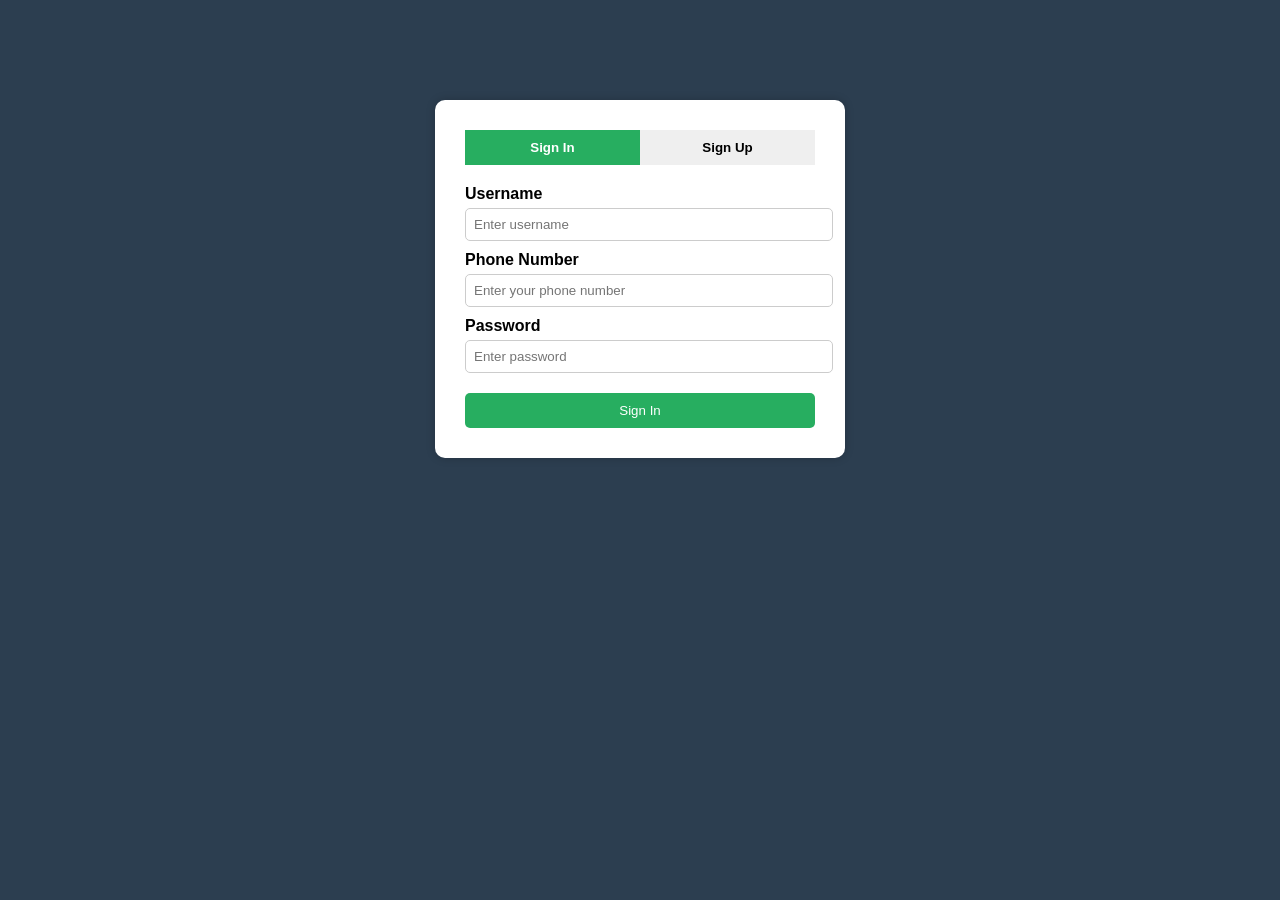
<file: login.html>
<!DOCTYPE html>
<html lang="en">
<head>
  <meta charset="UTF-8">
  <title>Login / Sign Up</title>
  <link rel="stylesheet" href="style.css">
</head>
<body>
  <div class="login-container">
    <div class="tab">
      <button id="signin-tab" class="active">Sign In</button>
      <button id="signup-tab">Sign Up</button>
    </div>

    <!-- Sign In Form -->
    <form id="signin-form" class="login-form">
      <label>Username</label>
      <input type="text" placeholder="Enter username">

      <label>Phone Number</label>
      <input type="text" placeholder="Enter your phone number">

      <label>Password</label>
      <input type="password" placeholder="Enter password">

      <button type="submit" class="signin-btn">Sign In</button>
    </form>

    <!-- Sign Up Form -->
    <form id="signup-form" class="login-form hidden">
      <label>Username</label>
      <input type="text" placeholder="Choose a username">

      <label>Phone Number</label>
      <input type="text" placeholder="Enter your phone number">

      <label>Password</label>
      <input type="password" placeholder="Create a password">

      <button type="submit" class="signin-btn">Sign Up</button>
    </form>
  </div>

  <script src="script.js"></script>
</body>
</html>
</file>
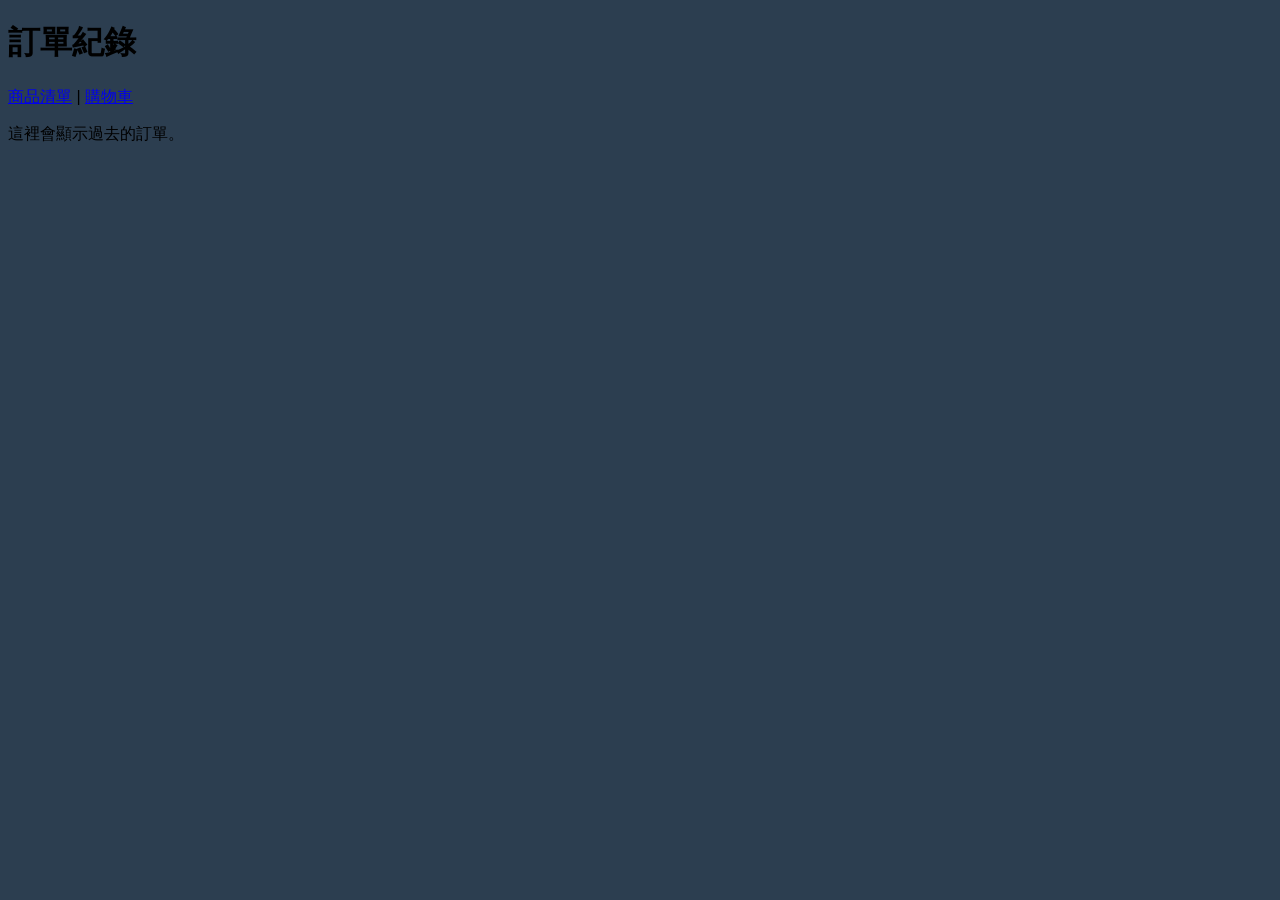
<file: orders.html>
<!DOCTYPE html>
<html lang="zh">
<head>
  <meta charset="UTF-8">
  <title>訂單紀錄</title>
  <link rel="stylesheet" href="style.css">
</head>
<body>
  <h1>訂單紀錄</h1>
  <nav>
    <a href="index.html">商品清單</a> |
    <a href="cart.html">購物車</a>
  </nav>

  <p>這裡會顯示過去的訂單。</p>
</body>
</html>
</file>
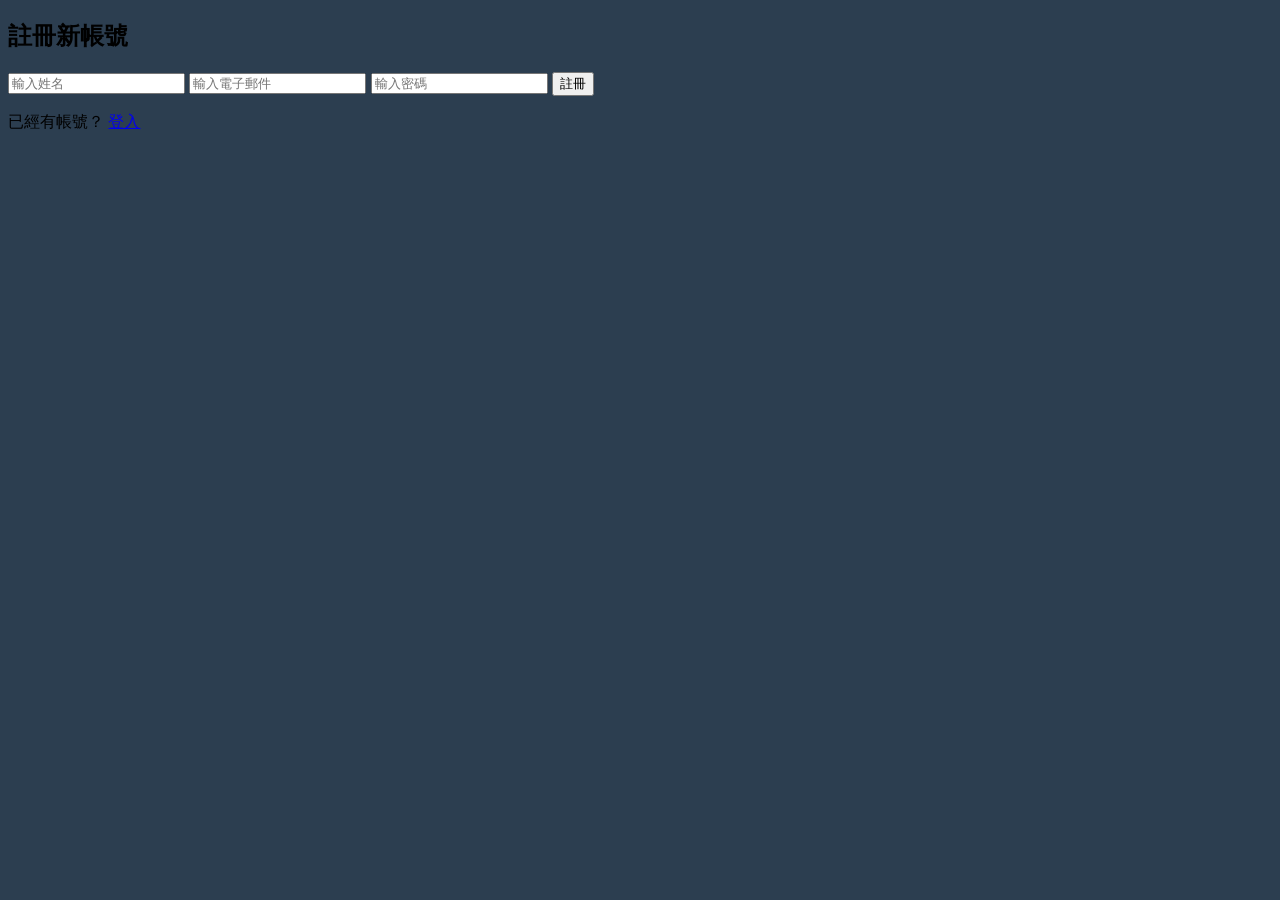
<file: register.html>
<!DOCTYPE html>
<html lang="zh">
<head>
  <meta charset="UTF-8">
  <title>註冊</title>
  <link rel="stylesheet" href="style.css">
</head>
<body>
  <div class="login-box">
    <h2>註冊新帳號</h2>
    <form>
      <input type="text" placeholder="輸入姓名" required>
      <input type="email" placeholder="輸入電子郵件" required>
      <input type="password" placeholder="輸入密碼" required>
      <button type="submit">註冊</button>
    </form>
    <p>已經有帳號？ <a href="login.html">登入</a></p>
  </div>
</body>
</html>
</file>
<file: style.css>
body {
  background-color: #2c3e50;
  font-family: Arial, sans-serif;
}

.login-container {
  background: white;
  width: 350px;
  margin: 100px auto;
  padding: 30px;
  border-radius: 10px;
  box-shadow: 0 0 10px rgba(0,0,0,0.2);
}

.tab {
  display: flex;
  margin-bottom: 20px;
}

.tab button {
  flex: 1;
  padding: 10px;
  border: none;
  cursor: pointer;
  font-weight: bold;
}

.tab .active {
  background-color: #27ae60;
  color: white;
}

.login-form label {
  display: block;
  margin-top: 10px;
  font-weight: bold;
}

.login-form input {
  width: 100%;
  padding: 8px;
  margin-top: 5px;
  border: 1px solid #ccc;
  border-radius: 5px;
}

.signin-btn {
  width: 100%;
  background-color: #27ae60;
  color: white;
  border: none;
  padding: 10px;
  margin-top: 20px;
  border-radius: 5px;
  cursor: pointer;
}

.hidden {
  display: none;
}
</file>
